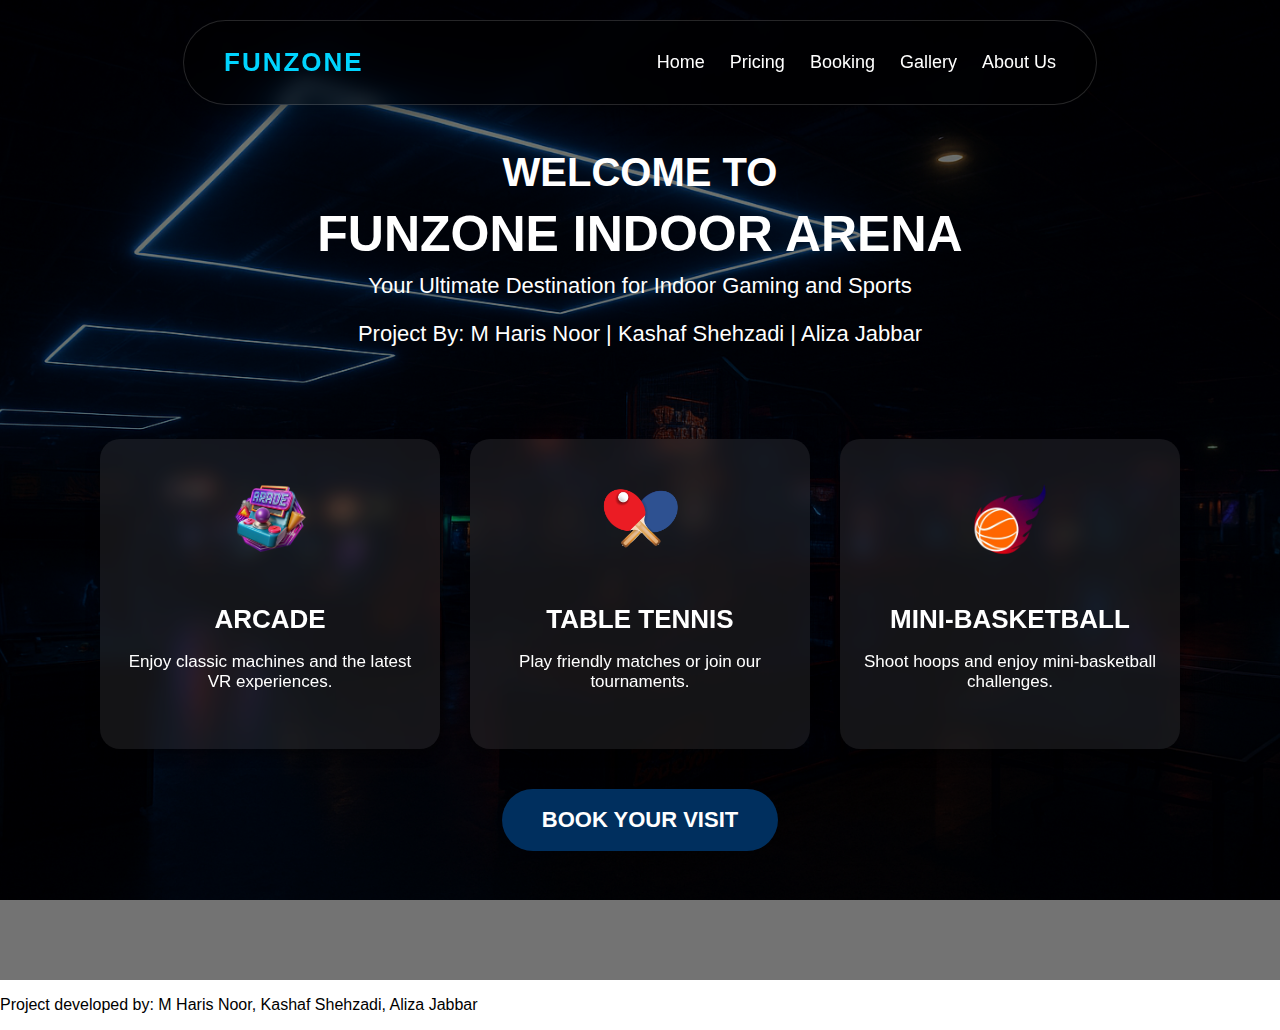
<file: index.html>
<!DOCTYPE html>
<html>

<head>
    <title>FunZone Indoor Arena</title>
    <link rel="stylesheet" href="css/style.css">
</head>

<body>

    <div class="overlay">
        <nav class="navbar">
            <div class="nav-center">
                <div class="logo">FUNZONE</div>
                <ul>
                    <li><a href="index.html">Home</a></li>
                    <li><a href="table.html">Pricing</a></li>
                    <li><a href="form.html">Booking</a></li>
                    <li><a href="gallery.html">Gallery</a></li>
                    <li><a href="about.html">About Us</a></li>
                </ul>
            </div>
        </nav>

        <header>
            <h1>WELCOME TO</h1>
            <h2>FUNZONE INDOOR ARENA</h2>
            <p>Your Ultimate Destination for Indoor Gaming and Sports</p>
            <p>Project By: M Haris Noor | Kashaf Shehzadi | Aliza Jabbar</p>
        </header>

        <section class="features">

            <div class="feature-card">
                <img src="Images/arcade.png" alt="Arcade">
                <h3>ARCADE</h3>
                <p>Enjoy classic machines and the latest VR experiences.</p>
            </div>

            <div class="feature-card">
                <img src="Images/tabletennis.png" alt="Table Tennis">
                <h3>TABLE TENNIS</h3>
                <p>Play friendly matches or join our tournaments.</p>
            </div>

            <div class="feature-card">
                <img src="Images/basketball.png" alt="Mini Basketball">
                <h3>MINI-BASKETBALL</h3>
                <p>Shoot hoops and enjoy mini-basketball challenges.</p>
            </div>

        </section>

        <div class="button-area">
            <button class="book-btn" onclick="window.location.href='form.html'">BOOK YOUR VISIT</button>
        </div>

    </div>

    <footer>
        <p>Project developed by: M Haris Noor, Kashaf Shehzadi, Aliza Jabbar</p>
    </footer>

</body>
</html>
</file>
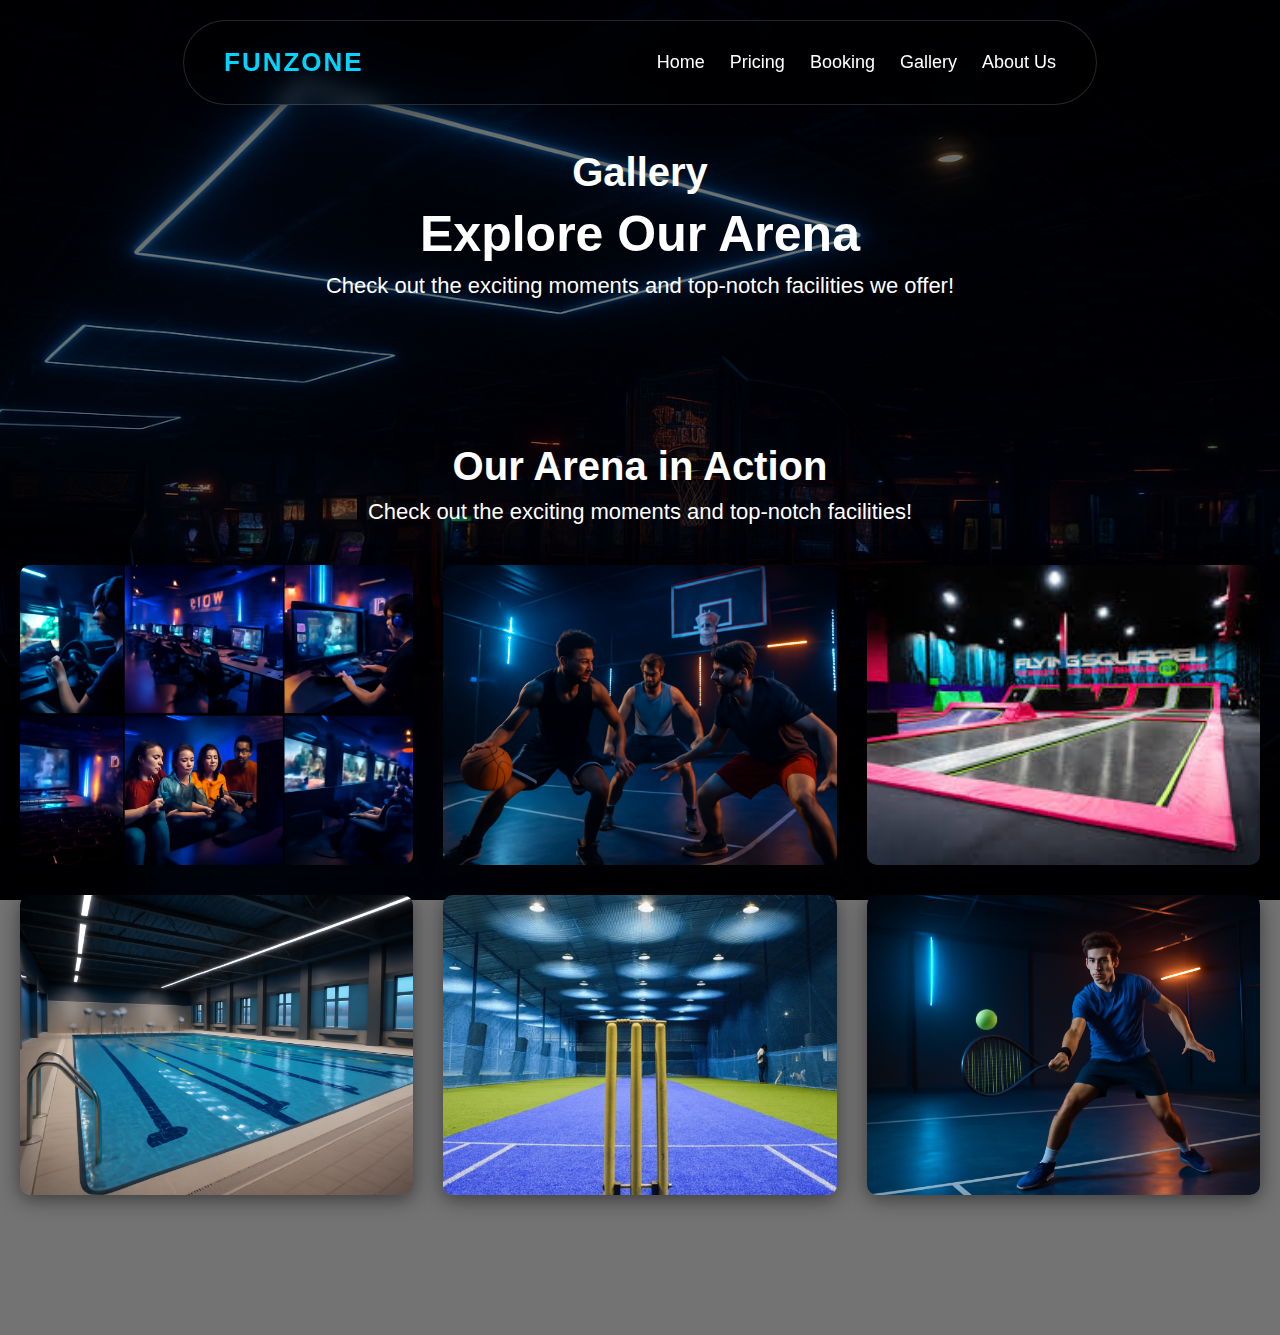
<file: gallery.html>
<!DOCTYPE html>
<html lang="en">
<head>
    <meta charset="UTF-8">
    <meta name="viewport" content="width=device-width, initial-scale=1.0">
    <title>Gallery</title>
    <link rel="stylesheet" href="css/gallery.css">
</head>
<body>

    <div class="overlay">

        <nav class="navbar">
            <div class="nav-center">
                <div class="logo">FUNZONE</div>
                <ul>
                    <li><a href="index.html">Home</a></li>
                    <li><a href="table.html">Pricing</a></li>
                    <li><a href="form.html">Booking</a></li>
                    <li><a href="gallery.html">Gallery</a></li>
                    <li><a href="about.html">About Us</a></li>
                </ul>
            </div>
        </nav>

        <header>
            <h1>Gallery</h1>
            <h2>Explore Our Arena</h2>
            <p>Check out the exciting moments and top-notch facilities we offer!</p>
        </header>

               <section class="gallery">
            <div class="gallery-title">
                <h2>Our Arena in Action</h2>
                <p>Check out the exciting moments and top-notch facilities!</p>
            </div>
            <div class="gallery-grid">

                <div class="gallery-item">
                    <img src="Images/gallery1.png" alt="Arena Image 1" class="gallery-image" onclick="openModal(this)">
                </div>

                <div class="gallery-item">
                    <img src="Images/gallery2.png" alt="Arena Image 2" class="gallery-image" onclick="openModal(this)">
                </div>

                <div class="gallery-item">
                    <img src="Images/gallery3.jpg" alt="Arena Image 3" class="gallery-image" onclick="openModal(this)">
                </div>

                <div class="gallery-item">
                    <img src="Images/gallery4.png" alt="Arena Image 4" class="gallery-image" onclick="openModal(this)">
                </div>

                <div class="gallery-item">
                    <img src="Images/gallery5.jpg" alt="Arena Image 5" class="gallery-image" onclick="openModal(this)">
                </div>

                <div class="gallery-item">
                    <img src="Images/gallery6.png" alt="Arena Image 6" class="gallery-image" onclick="openModal(this)">
                </div>
            </div>
        </section>

        <div id="imageModal" class="modal">
            <span class="close" onclick="closeModal()">&times;</span>
            <img class="modal-content" id="modalImage">
        </div>
    </div>

    <script>

        function openModal(img) {
            const modal = document.getElementById("imageModal");
            const modalImage = document.getElementById("modalImage");
            modal.style.display = "block";
            modalImage.src = img.src;
        }

        function closeModal() {
            document.getElementById("imageModal").style.display = "none";
        }
    </script>
</body>
</html>
</file>
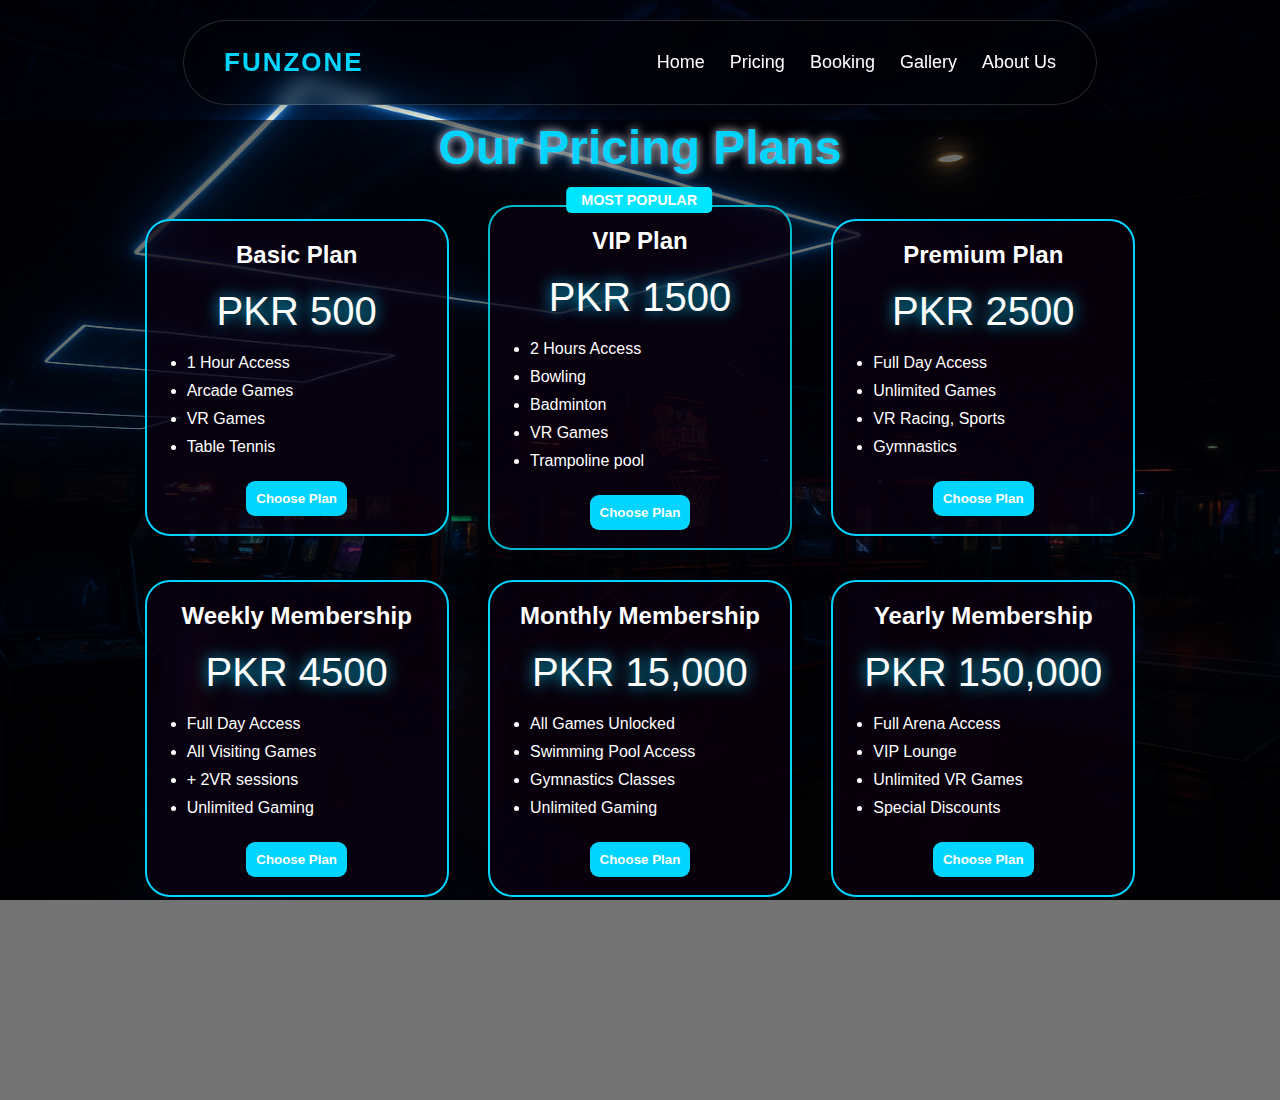
<file: table.html>
<!DOCTYPE html>
<html lang="en">

<head>
    <title>Pricing Page</title>
    <link rel="stylesheet" href="css/table.css">
</head>

<body>
    <div class="overlay">
        <nav class="navbar">
            <div class="nav-center">
                <div class="logo">FUNZONE</div>
                <ul>
                    <li><a href="index.html">Home</a></li>
                    <li><a href="table.html">Pricing</a></li>
                    <li><a href="form.html">Booking</a></li>
                    <li><a href="gallery.html">Gallery</a></li>
                    <li><a href="aboutus.html">About Us</a></li>
                </ul>
            </div>
        </nav>


        <h1>Our Pricing Plans</h1>

        <div class="pricing-container">
            <div class="card">
                <h2>Basic Plan</h2>
                <div class="price">PKR 500</div>
                <ul class="features">
                    <li>1 Hour Access</li>
                    <li>Arcade Games</li>
                    <li>VR Games</li>
                    <li>Table Tennis</li>
                </ul>
                <button class="choose-btn" onclick="window.location.href='form.html'"> Choose Plan </button>
                <br><br>

            </div>

            <div class="card most-popular">
                <h2>VIP Plan</h2>
                <div class="price">PKR 1500</div>
                <ul class="features">
                    <li>2 Hours Access</li>
                    <li>Bowling</li>
                    <li>Badminton</li>
                    <li>VR Games</li>
                    <li>Trampoline pool</li>
                </ul>
                <button class="choose-btn" onclick="window.location.href='form.html'">Choose Plan</button>
                <br><br>
            </div>

            <div class="card">
                <h2>Premium Plan</h2>
                <div class="price">PKR 2500</div>
                <ul class="features">
                    <li>Full Day Access</li>
                    <li>Unlimited Games</li>
                    <li>VR Racing, Sports</li>
                    <li>Gymnastics</li>
                </ul>
                <button class="choose-btn" onclick="window.location.href='form.html'">Choose Plan</button>
                <br><br>
            </div>

            <div class="card">
                <h2>Weekly Membership</h2>
                <div class="price">PKR 4500</div>
                <ul class="features">
                    <li>Full Day Access</li>
                    <li>All Visiting Games</li>
                    <li> + 2VR sessions</li>
                    <li>Unlimited Gaming</li>

                </ul>
                <button class="choose-btn" onclick="window.location.href='form.html'">Choose Plan</button>
                <br><br>
            </div>

            <div class="card">
                <h2>Monthly Membership</h2>
                <div class="price">PKR 15,000</div>
                <ul class="features">
                    <li>All Games Unlocked</li>
                    <li>Swimming Pool Access</li>
                    <li>Gymnastics Classes</li>
                    <li>Unlimited Gaming</li>

                </ul>
                <button class="choose-btn" onclick="window.location.href='form.html'">Choose Plan</button>
                <br><br>
            </div>

            <div class="card">
                <h2>Yearly Membership</h2>
                <div class="price">PKR 150,000</div>
                <ul class="features">
                    <li>Full Arena Access</li>
                    <li>VIP Lounge</li>
                    <li>Unlimited VR Games</li>
                    <li>Special Discounts</li>
                </ul>
                <button class="choose-btn" onclick="window.location.href='form.html'">Choose Plan</button>
                <br><br>
            </div>
        </div>

</body>

</html>
</file>
<file: css/style.css>
body {
    margin: 0;
    padding: 0;
    font-family: Arial, sans-serif;
    background-image: url("../Images/arena.png");
    background-size: cover;
    background-position: center;
    background-attachment: fixed;
    background-repeat: no-repeat;
}

.overlay {
    width: 100%;
    min-height: 100vh;
    background: rgba(0, 0, 0, 0.55);
    padding-bottom: 80px;
}

.navbar {
    width: 100%;
    position: fixed;
    top: 20px;
    display: flex;
    justify-content: center;
    z-index: 1000;
}

.nav-center {
    width: 65%; 
    background: rgba(0, 0, 0, 0.45); 
    backdrop-filter: blur(10px);
    padding: 15px 40px;
    
    display: flex;
    justify-content: space-between;
    align-items: center;

    border-radius: 50px; 
    box-shadow: 0 4px 25px rgba(0, 0, 0, 0.4);

    border: 1px solid rgba(255, 255, 255, 0.15); 
}

.logo {
    font-size: 26px;
    font-weight: bold;
    color: #00d4ff; 
    letter-spacing: 2px;
}

.nav-center ul {
    list-style: none;
    display: flex;
    gap: 25px;
}

.nav-center ul li a {
    text-decoration: none;
    color: white;
    font-size: 18px;
    transition: 0.2s;
}

.nav-center ul li a:hover {
    color: #00d4ff;
}

header {
    padding-top: 150px;
    text-align: center;
    color: white;
    padding: 150px 20px 30px; 
}

header h1 {
    font-size: 40px;
    margin: 0;
}

header h2 {
    font-size: 50px;
    margin: 10px 0;
}

header p {
    font-size: 22px;
    margin-top: 10px;
}

.features {
    display: flex;
    justify-content: center;
    gap: 30px;
    flex-wrap: wrap;
    margin: 40px auto;
    max-width: 1100px;
}

.feature-card {
    width: 300px;
    background: rgba(255, 255, 255, 0.08);
    backdrop-filter: blur(10px);
    padding: 40px 20px;
    border-radius: 20px;
    text-align: center;
    color: white;
    box-shadow: 0 4px 14px rgba(0, 0, 0, 0.4);
    transition: 0.3s;
}

.feature-card:hover {
    transform: translateY(-10px);
    background: rgba(255, 255, 255, 0.18);
}

.feature-card img {
    width: 80px;
    margin-bottom: 15px;
}

.feature-card h3 {
    font-size: 26px;
    margin-bottom: 10px;
}

.feature-card p {
    font-size: 17px;
}

.button-area {
    text-align: center;
    margin-top: 40px;
}

.book-btn {
    padding: 18px 40px;
    font-size: 22px;
    font-weight: bold;
    border: none;
    border-radius: 40px;
    cursor: pointer;
    background: #002f5e;
    color: white;
    transition: 0.3s;
}

.book-btn:hover {
    background: #004c9d;
}
</file>
<file: css/gallery.css>
body {
    margin: 0;
    padding: 0;
    font-family: Arial, sans-serif;
    background-image: url("../Images/arena.png");
    background-size: cover;
    background-position: center;
    background-attachment: fixed;
    background-repeat: no-repeat;
}

.overlay {
    width: 100%;
    min-height: 100vh;
    background: rgba(0, 0, 0, 0.55);
    padding-bottom: 80px;
}

.navbar {
    width: 100%;
    position: fixed;
    top: 20px;
    display: flex;
    justify-content: center;
    z-index: 1000;
}

.nav-center {
    width: 65%;
    background: rgba(0, 0, 0, 0.45); 
    backdrop-filter: blur(10px);
    padding: 15px 40px;
    
    display: flex;
    justify-content: space-between;
    align-items: center;

    border-radius: 50px; 
    box-shadow: 0 4px 25px rgba(0, 0, 0, 0.4);

    border: 1px solid rgba(255, 255, 255, 0.15); 
}

.logo {
    font-size: 26px;
    font-weight: bold;
    color: #00d4ff; 
    letter-spacing: 2px;
}

.nav-center ul {
    list-style: none;
    display: flex;
    gap: 25px;
}

.nav-center ul li a {
    text-decoration: none;
    color: white;
    font-size: 18px;
    transition: 0.2s;
}

.nav-center ul li a:hover {
    color: #00d4ff;
}

header {
    padding-top: 150px;
    text-align: center;
    color: white;
    padding: 150px 20px 30px;
}

header h1 {
    font-size: 40px;
    margin: 0;
}

header h2 {
    font-size: 50px;
    margin: 10px 0;
}

header p {
    font-size: 22px;
    margin-top: 10px;
}

.gallery {
    padding: 60px 20px;
    text-align: center;
    color: white;
}

.gallery-title h2 {
    font-size: 40px;
    margin-bottom: 10px;
}

.gallery-title p {
    font-size: 22px;
    margin-top: 10px;
}

.gallery-grid {
    display: grid;
    grid-template-columns: repeat(auto-fill, minmax(300px, 1fr));
    gap: 30px;
    justify-items: center;
    margin-top: 40px;
}

.gallery-item {
    position: relative;
    width: 100%;
    height: 300px;
    overflow: hidden;
    border-radius: 10px;
    box-shadow: 0 4px 20px rgba(0, 0, 0, 0.5);
}

.gallery-item img {
    width: 100%;
    height: 100%;
    object-fit: cover;
    transition: transform 0.4s ease, opacity 0.4s ease;
}

.gallery-item:hover img {
    transform: scale(1.1);
    opacity: 0.8;
}

.modal {
    display: none;
    position: fixed;
    z-index: 1;
    left: 0;
    top: 0;
    width: 100%;
    height: 100%;
    background-color: rgba(0, 0, 0, 0.7);
    overflow: auto;
    padding-top: 60px;
}

.modal-content {
    margin: auto;
    display: block;
    max-width: 80%;
    max-height: 80%;
}

.close {
    position: absolute;
    top: 10px;
    right: 25px;
    color: white;
    font-size: 40px;
    font-weight: bold;
    transition: 0.3s;
}

.close:hover,
.close:focus {
    color: #00d4ff;
    text-decoration: none;
    cursor: pointer;
}


footer {
    background-color: #111;
    color: #fff; 
    text-align: center;
    padding: 15px 0;
    font-size: 14px;
    margin-top: 50px;
}

footer p {
    margin: 0;
    font-family: sans-serif;
}
</file>
<file: css/table.css>
body {
    margin: 0;
    padding: 0;
    font-family: Arial, Helvetica, sans-serif;
    background-image: url("../Images/arena.png");
    background-size: cover;
    background-position: center;
    background-attachment: fixed;
    background-repeat: no-repeat;
}

.overlay {
    width: 100%;
    min-height: 100vh;
    background: rgba(0, 0, 0, 0.55);
    padding-bottom: 80px;
}

.navbar {
    width: 100%;
    position: fixed;
    top: 20px;
    display: flex;
    justify-content: center;
    z-index: 1000;
}

.nav-center {
    width: 65%;
    background: rgba(0, 0, 0, 0.45);
    backdrop-filter: blur(10px);
    padding: 15px 40px;

    display: flex;
    justify-content: space-between;
    align-items: center;

    border-radius: 50px;
    box-shadow: 0 4px 25px rgba(0, 0, 0, 0.4);

    border: 1px solid rgba(255, 255, 255, 0.15);
}

.logo {
    font-size: 26px;
    font-weight: bold;
    color: #00d4ff;
    letter-spacing: 2px;
}

.nav-center ul {
    list-style: none;
    display: flex;
    gap: 25px;
}

.nav-center ul li a {
    text-decoration: none;
    color: white;
    font-size: 18px;
    transition: 0.2s;
}

.nav-center ul li a:hover {
    color: #00d4ff;
}

h1 {
    font-size: 3em;
    margin-top: 120px;
    margin-bottom: 30px;
    color: #00d4ff;
    text-shadow: 0 0 10px #eae5eb;
    text-align: center;
    justify-items: left;
}

.pricing-container {
    display: flex;
    gap: 30px;
    flex-wrap: wrap;
    justify-content: center;
    max-width: 1000px;
    margin: auto;

}

.card {
    background: rgba(10, 0, 16, 0.7);
    border: 2px solid #00d4ff;
    border-radius: 25px;
    flex: 0 0 calc(33.33% - 30px);
    max-width: 300px;
    padding: 0px;
    text-align: center;
    transition: transform 0.3s, box-shadow 0.3s;
    margin: auto;
}

.card:hover {
    transform: translateY(-10px);
    box-shadow: 0 0 30px #00d4ff;
    text-box: var(-0px);
}

.card h2 {
    font-size: 1.5em;
    margin-bottom: 20px;
    color: white;

}


.price {
    font-size: 2.5em;
    margin-bottom: 20px;
    color: white;
    text-shadow: 0 0 15px #00d4ff;
}

.features {
    text-align: left;
    margin-bottom: 25px;
    line-height: normal;
    color: white;
}

.features li {
    margin-bottom: 10px;
}

.choose-btn {
    background-color: #00d4ff;
    color: white;
    padding: 10px;
    border: none;
    border-radius: 9px;
    cursor: pointer;
    font-weight: bold;
    transition: background 0.3s, transform 0.3s;
}

.choose-btn:hover {
    background-color: #00b8cc;
    transform: scale(1.1s);
}

.most-popular {
    background-color: rgba(10, 0, 16, 0.7);
    border: 2px solid #00b8cc;
    position: relative;
    color: white;
}

.most-popular::before {
    content: "MOST POPULAR";
    position: absolute;
    top: -20px;
    left: 40%;
    transform: translateX(-30%);
    background-color: #00e6ff;
    color: white;
    padding: 5px 15px;
    font-size: 0.9em;
    border-radius: 5px;
    font-weight: bold;
}
</file>
